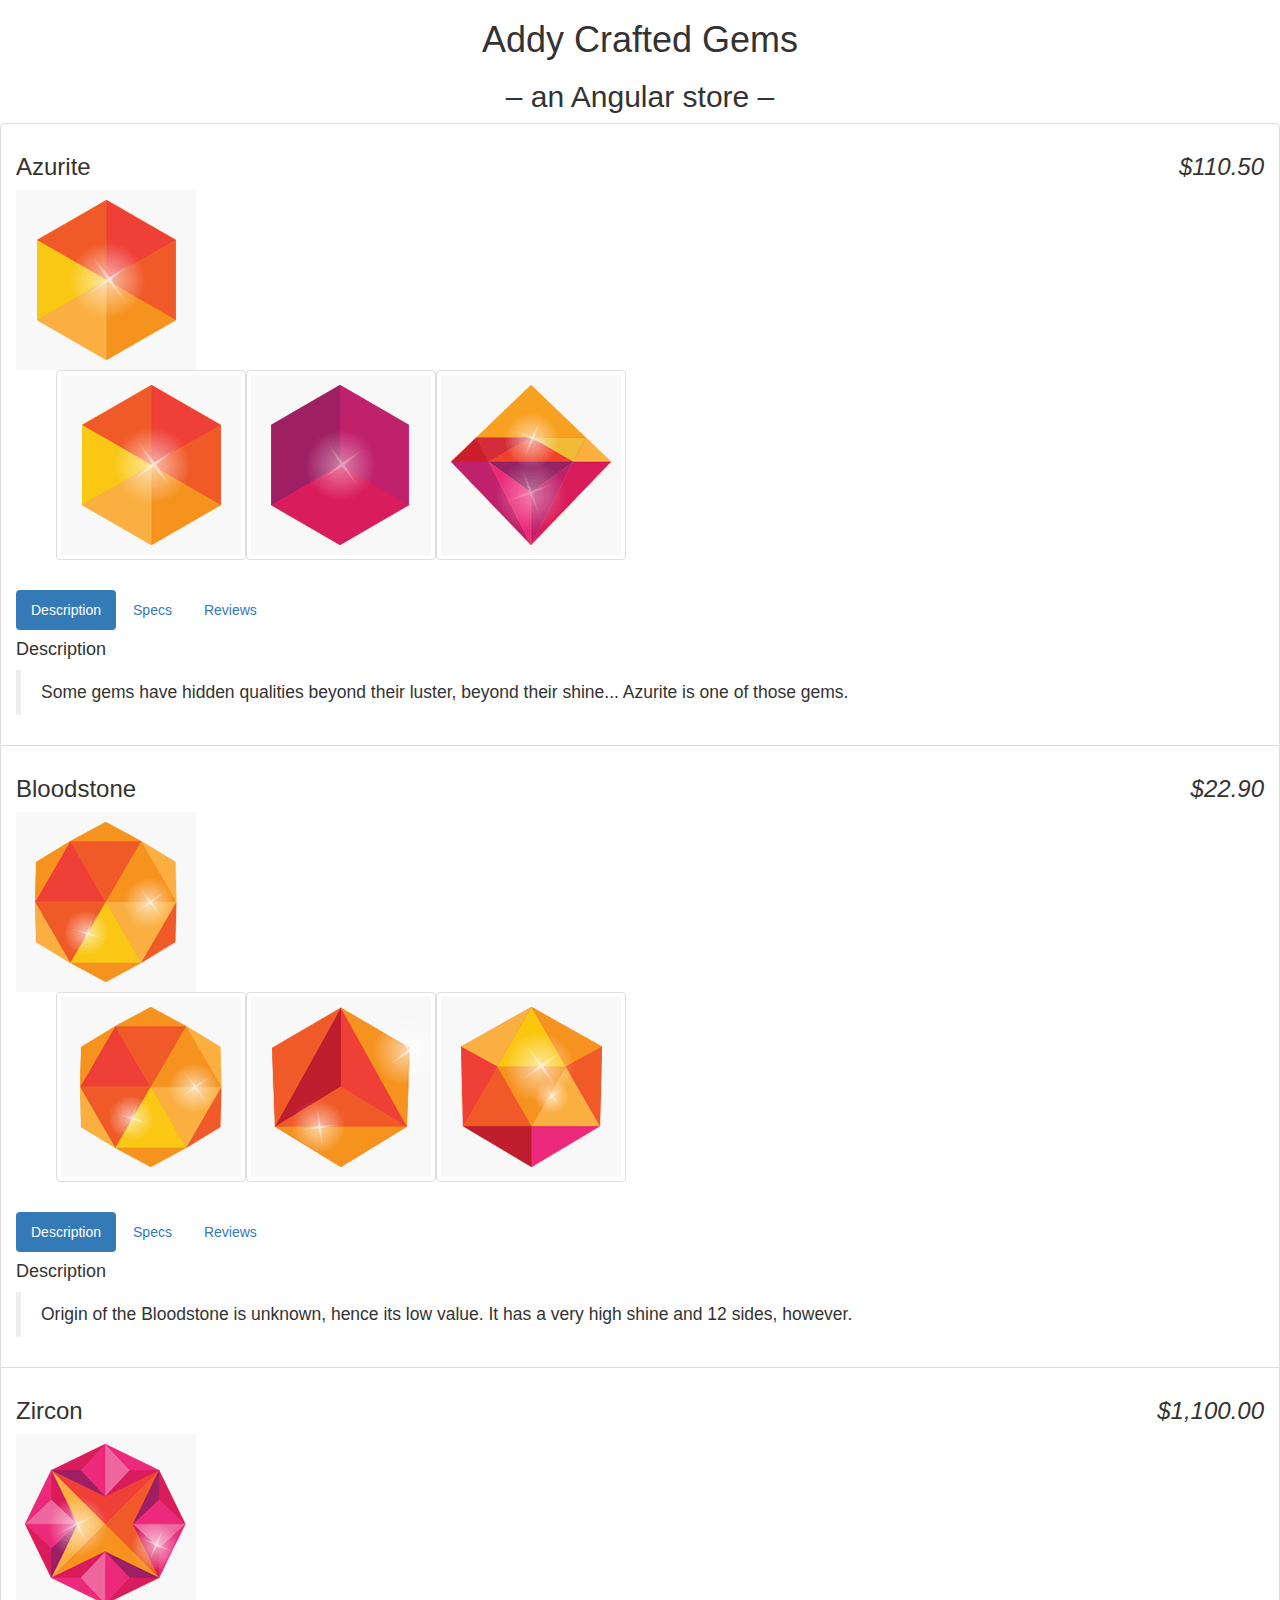
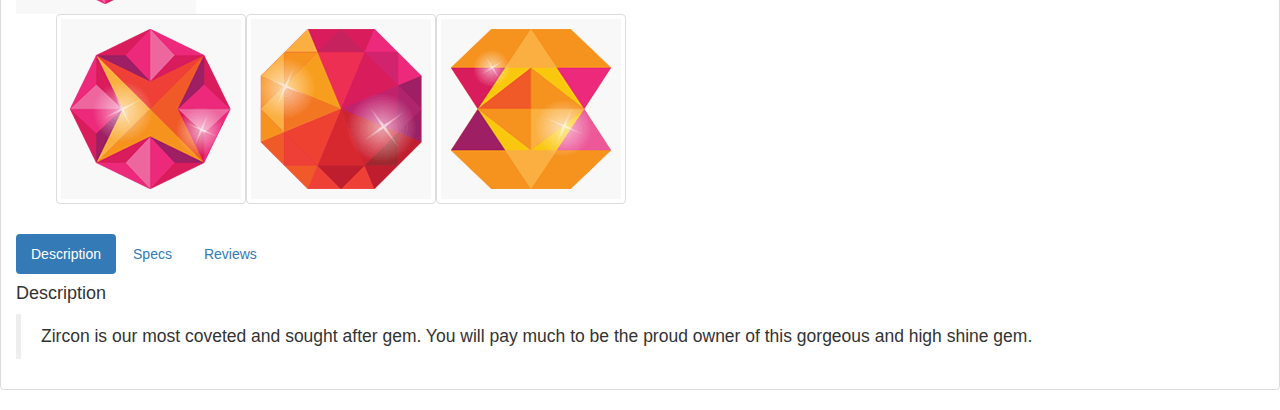
<file: public/index.html>
<!DOCTYPE html>
<html ng-app="gemStore">
<head>
    <link rel="stylesheet" type="text/css" href="css/bootstrap.min.css" />
    <link rel="stylesheet" type="text/css" href="css/mystyle.css" />
    <script type="text/javascript" src="js/angular.min.js"></script>
    <script type="text/javascript" src="js/products.js"></script>
    <script type="text/javascript" src="js/app.js"></script>
</head>

<body ng-controller="StoreController as store">
    <!--  Store Header  -->
    <header>
        <h1 class="text-center">Addy Crafted Gems</h1>
        <h2 class="text-center">– an Angular store –</h2>
    </header>

    <!--  Products Container  -->
    <div class="list-group">
        <!--  Product Container  -->
        <div class="list-group-item" ng-repeat="product in store.products">
            <h3 product-title> </h3>

            <!-- Image Gallery  -->
            <product-gallery></product-gallery>

            <!-- Product Tabs  -->
            <product-tabs></product-tabs>
        </div>

    </div>
</body>
</html>
</file>
<file: public/css/mystyle.css>
.ng-invalid.ng-dirty {
    border-color: crimson;
}

.ng-valid.ng-dirty {
    border-color: lime;
}
</file>
